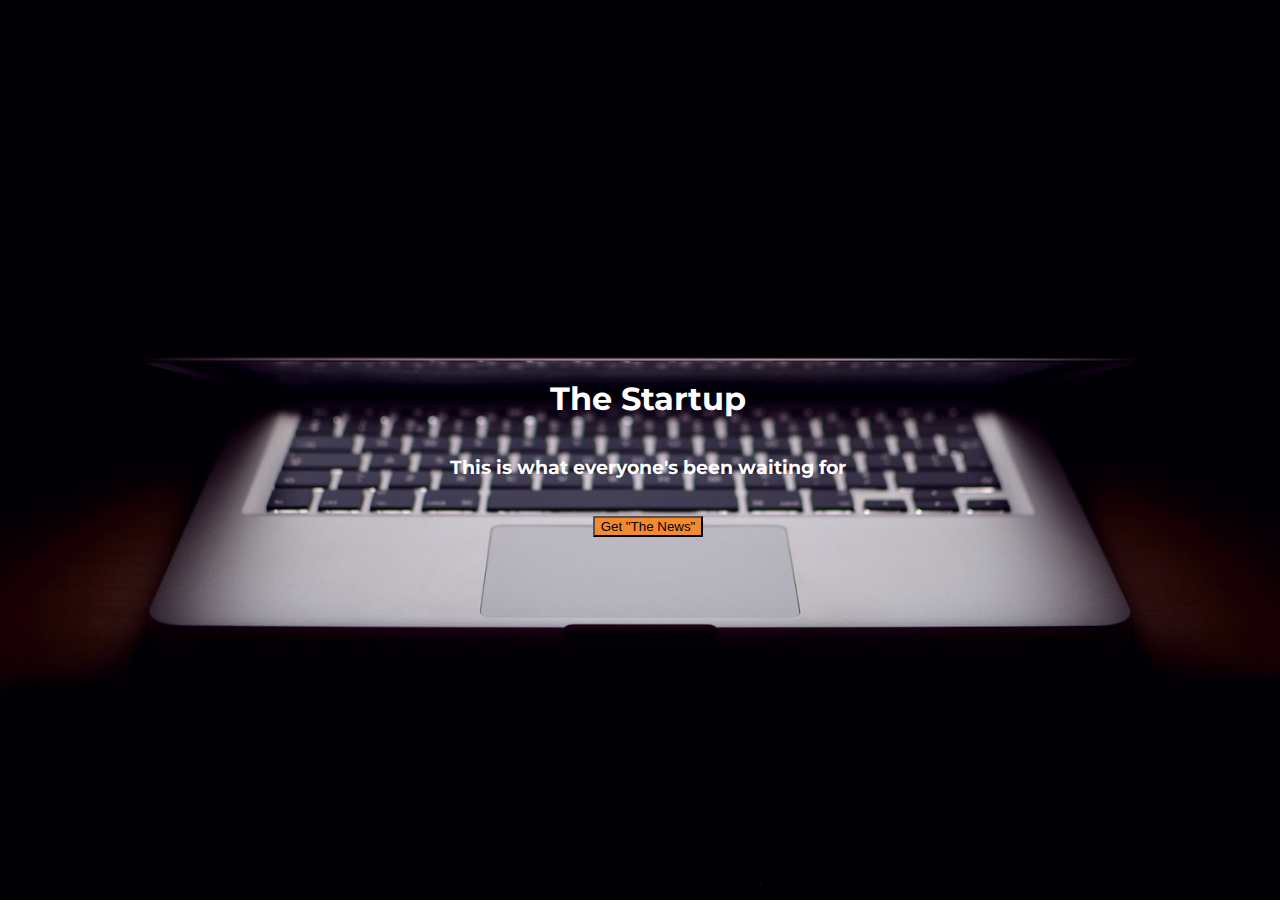
<file: index.html>
<!DOCTYPE html>
<html>
  <head>
    <title>Startup</title>

    <!-- Google Fonts -->
    <link href="https://fonts.googleapis.com/css?family=Montserrat" rel="stylesheet">

    <!-- Bootstrap CSS from a CDN. This way you don't have to include the bootstrap file yourself -->
    <link rel="stylesheet" href="https://maxcdn.bootstrapcdn.com/bootstrap/4.0.0-alpha.6/css/bootstrap.min.css" integrity="sha384-rwoIResjU2yc3z8GV/NPeZWAv56rSmLldC3R/AZzGRnGxQQKnKkoFVhFQhNUwEyJ" crossorigin="anonymous">

    <!-- Your own stylesheet -->
    <link rel="stylesheet" type="text/css" href="style.css">
  </head>
  <body>
    <div class="the-news">
      <span><h1 class="phrase">The Startup</h1></span> <br>
      <span><h3>This is what everyone's been waiting for</h3></span>
      <br>
      <form class="register" action="register.html" method="post">
        <button type="submit" class="btn btn-primary">Get "The News"</button>
      </form>
    </div>
  </body>
</html>
</file>
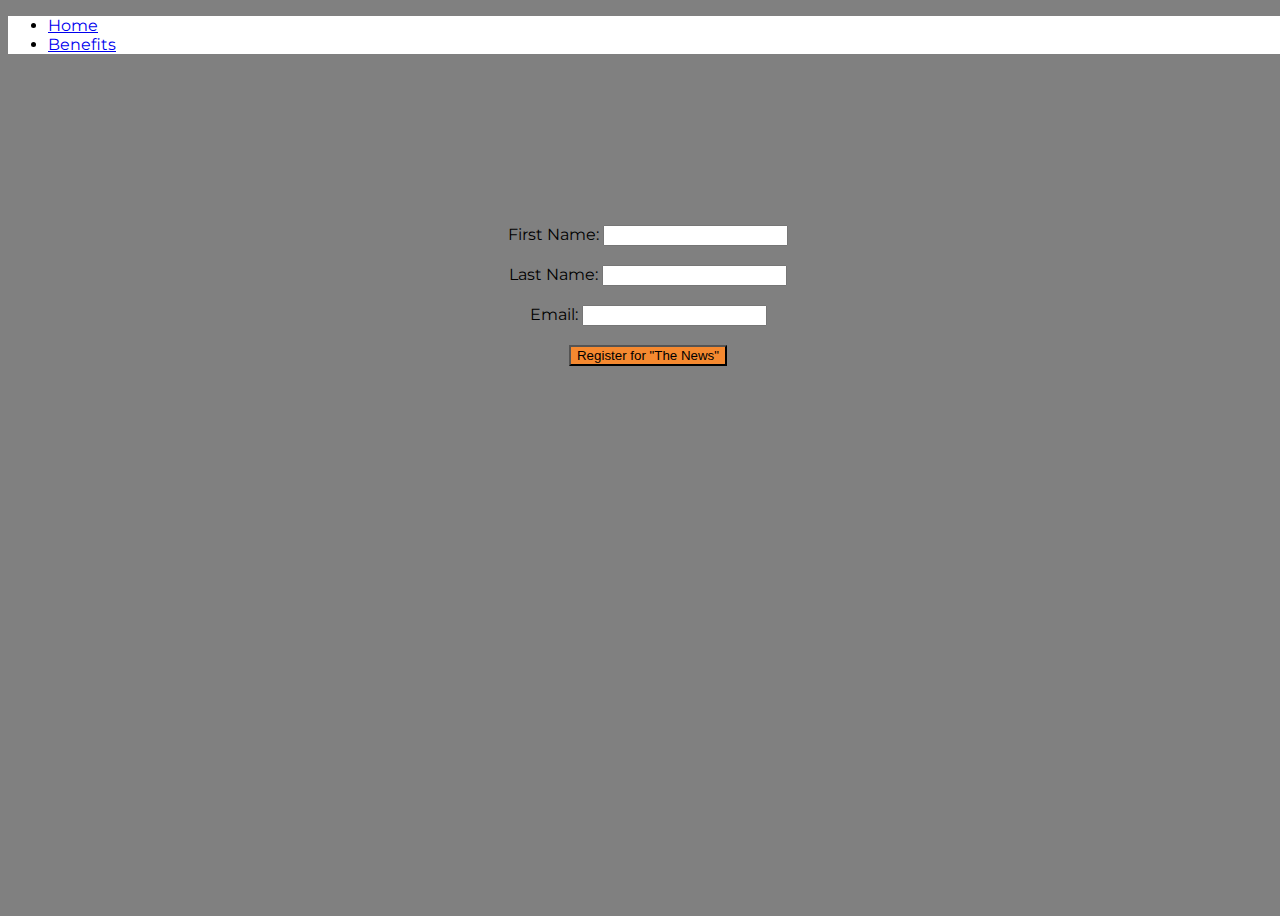
<file: register.html>
<!DOCTYPE html>
<html>
  <head>
    <title>Startup</title>

    <!-- Google Fonts -->
    <link href="https://fonts.googleapis.com/css?family=Montserrat" rel="stylesheet">

    <!-- Bootstrap CSS from a CDN. This way you don't have to include the bootstrap file yourself -->
    <link rel="stylesheet" href="https://maxcdn.bootstrapcdn.com/bootstrap/4.0.0-alpha.6/css/bootstrap.min.css" integrity="sha384-rwoIResjU2yc3z8GV/NPeZWAv56rSmLldC3R/AZzGRnGxQQKnKkoFVhFQhNUwEyJ" crossorigin="anonymous">

    <!-- Your own stylesheet -->
    <link rel="stylesheet" type="text/css" href="style-register.css">
  </head>
  <body>

    <!-- Navbar -->
    <ul class="nav">
      <li class="nav-item">
        <a class="nav-link" href="index.html">Home</a>
      </li>
      <li class="nav-item">
        <a class="nav-link" href="#">Benefits</a>
      </li>
    </ul>

    <!-- Form to signup to mailing list -->
    <form class="register" action="index.html" method="post">
      <span>First Name: <input type="text" name="firstname"></span> <br>
      <span>Last Name: <input type="text" name="lastname"></span> <br>
      <span>Email: <input type="email" required name="email"></span> <br>
      <button type="submit" class="btn btn-primary">Register for "The News"</button>
    </form>
  </body>
</html>
</file>
<file: style.css>
body,
html {
  width: 100%;
  height: 100%;
}

body {
  font-family: 'Montserrat', sans-serif;
  background-image: url(header.jpg);
  background-repeat: none;
  background-position: center;
  background-attachment: fixed;
  background-size: cover;
}

h1 {
  margin: 0;
  padding: 0;
}

.the-news {
  display: flex;
  flex-flow: column wrap;
  justify-content: center;
  align-items: center;
  align-content: center;
  height: 100%
}

span {
  color: white;
  transition: all 1s;
}

span:hover {
  transform: scale(1.1);
}

.btn-primary {
  background-color: #F58930;
}

.btn-primary:hover {
  background-color: #FF7C10;
}
</file>
<file: style-register.css>
body,
html {
  width: 100%;
  height: 100%;
}

body {
  font-family: 'Montserrat', sans-serif;
  background-color: grey;
}

.nav {
  background-color: white;
}

.register {
  display: flex;
  flex-flow: column nowrap;
  justify-content: center;
  align-content: center;
  align-items:center;
  height: 50%;
}

.btn-primary {
  background-color: #F58930;
}

.btn-primary:hover {
  background-color: #FF7C10;
}
</file>
